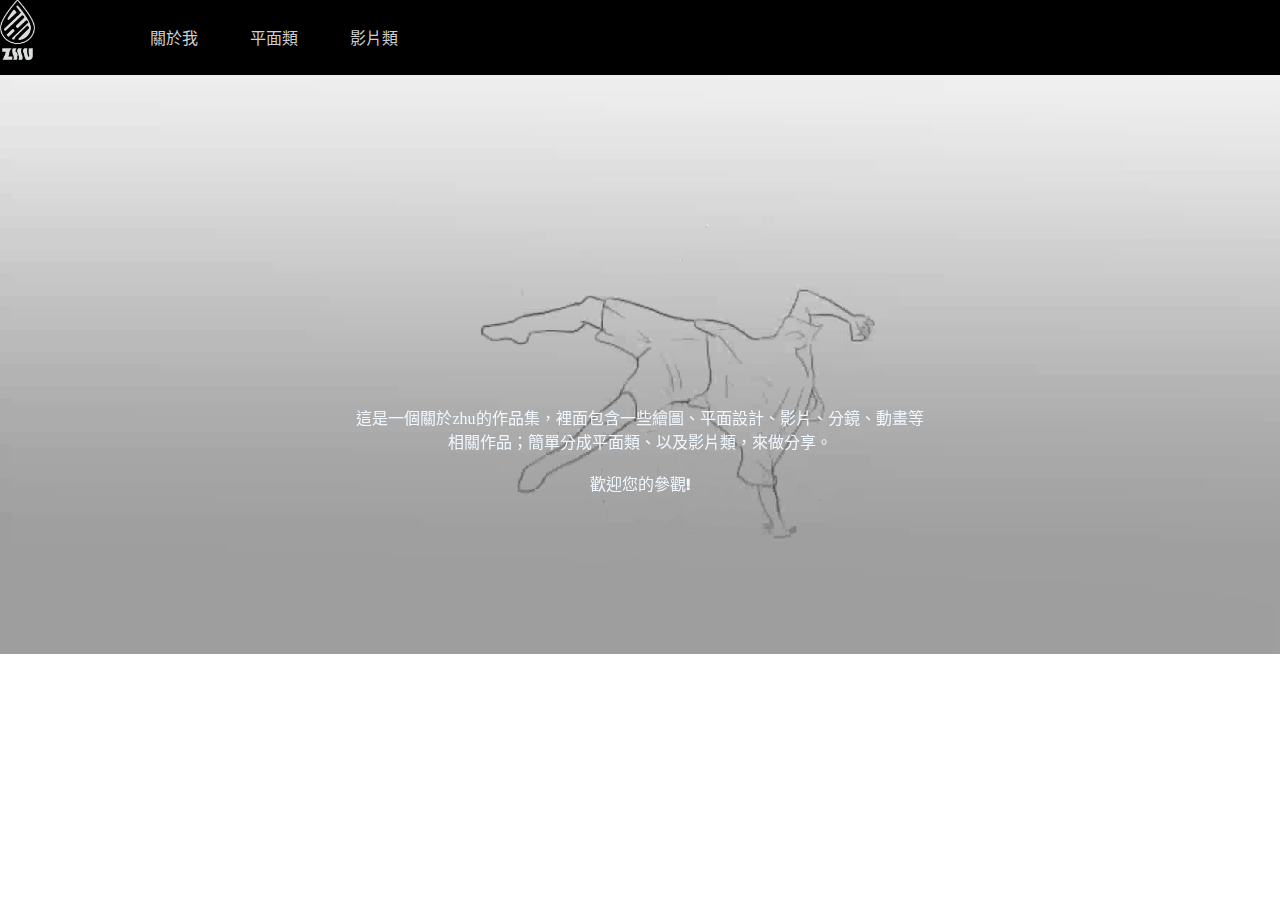
<file: index.html>
<!DOCTYPE html>
<html lang="zh-TW">

<head>
    <meta charset="UTF-8">
    <meta http-equiv="X-UA-Compatible" content="IE=edge">
    <meta name="viewport" content="width=device-width, initial-scale=1.0">
    <title>Document</title>
    <link rel="stylesheet" href="styles.css">
    <link href="https://cdn.jsdelivr.net/npm/bootstrap@5.1.3/dist/css/bootstrap.min.css" rel="stylesheet"
        integrity="sha384-1BmE4kWBq78iYhFldvKuhfTAU6auU8tT94WrHftjDbrCEXSU1oBoqyl2QvZ6jIW3" crossorigin="anonymous">

    <link rel="preconnect" href="https://fonts.googleapis.com">
    <link rel="preconnect" href="https://fonts.gstatic.com" crossorigin>
    <link href="https://fonts.googleapis.com/css2?family=Kablammo&family=Russo+One&display=swap" rel="stylesheet">
</head>

<body>
    <div style="width:100vw;height:75px;background-color: #000;" class="st">
        <a class="btn" href="index.html"> <img src="p/logo.png" alt="Button Image"></a>
        <a class="bt1" href="index01.html">關於我</a>
        <a class="bt2" href="index02.html">平面類</a>
        <a class="bt3" href="index03.html">影片類</a>

    </div>
    <header>
        <video class=" hd-video" src="p/000.mp4" autoplay muted loop playsinline></video>
        <div class="subtitle">這是一個關於zhu的作品集，裡面包含一些繪圖、平面設計、影片、分鏡、動畫等<br>相關作品；簡單分成平面類、以及影片類，來做分享。<br><br>
            <div class="f"><font-size="10">歡迎您的參觀!</div>
        </div>
    </header>


    <script src="https://cdn.jsdelivr.net/npm/bootstrap@5.1.3/dist/js/bootstrap.bundle.min.js"
        integrity="sha384-ka7Sk0Gln4gmtz2MlQnikT1wXgYsOg+OMhuP+IlRH9sENBO0LRn5q+8nbTov4+1p"
        crossorigin="anonymous"></script>
</body>

</html>
</file>
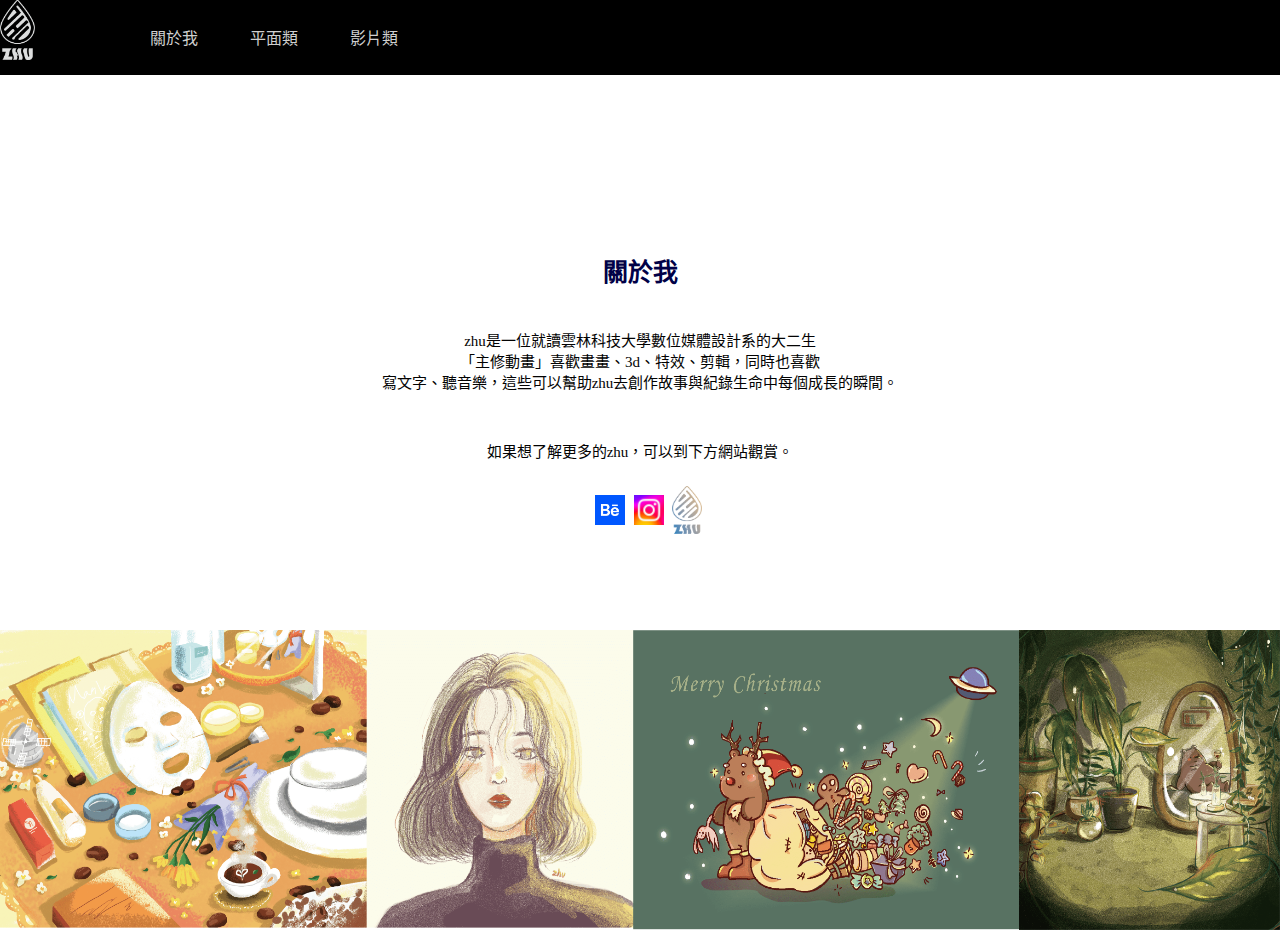
<file: index01.html>
<!DOCTYPE html>
<html lang="zh-TW">

<head>
    <meta charset="UTF-8">
    <meta http-equiv="X-UA-Compatible" content="IE=edge">
    <meta name="viewport" content="width=device-width, initial-scale=1.0">
    <title>Document</title>
    <link rel="stylesheet" href="styles01.css">
    <link href="https://cdn.jsdelivr.net/npm/bootstrap@5.1.3/dist/css/bootstrap.min.css" rel="stylesheet"
        integrity="sha384-1BmE4kWBq78iYhFldvKuhfTAU6auU8tT94WrHftjDbrCEXSU1oBoqyl2QvZ6jIW3" crossorigin="anonymous">

    <link rel="preconnect" href="https://fonts.googleapis.com">
    <link rel="preconnect" href="https://fonts.gstatic.com" crossorigin>

</head>

<body>
    <div style="width:100vw;height:75px;background-color: #000;" class="st">
        <a class="btn" href="index.html"> <img src="p/logo.png" alt="Button Image"></a>
        <a class="bt1" href="index01.html">關於我</a>
        <a class="bt2" href="index02.html">平面類</a>
        <a class="bt3" href="index03.html">影片類</a>
    </div>

    <header>
        <div class="subtitle">關於我</div>
        <div class="w">zhu是一位就讀雲林科技大學數位媒體設計系的大二生<br>「主修動畫」喜歡畫畫、3d、特效、剪輯，同時也喜歡<br>寫文字、聽音樂，這些可以幫助zhu去創作故事與紀錄生命中每個成長的瞬間。
        </div>
        <div class="w1">如果想了解更多的zhu，可以到下方網站觀賞。</div>
        <a class="behan" href="https://www.behance.net/qup35j6073cc42"> <img src="p/下載.png" alt="Button Image"></a>
        <a class="ig" href="https://www.instagram.com/zhudraw/"> <img src="p/unnamed.png" alt="Button Image"></a>
        <a class="zhu" href="index.html"> <img src="p/logo1.png" alt="Button Image"></a>

        <img src="p/未命名-1.png" alt="Button Image" class="photo">
    </header>


    <script src="https://cdn.jsdelivr.net/npm/bootstrap@5.1.3/dist/js/bootstrap.bundle.min.js"
        integrity="sha384-ka7Sk0Gln4gmtz2MlQnikT1wXgYsOg+OMhuP+IlRH9sENBO0LRn5q+8nbTov4+1p"
        crossorigin="anonymous"></script>
</body>

</html>
</file>
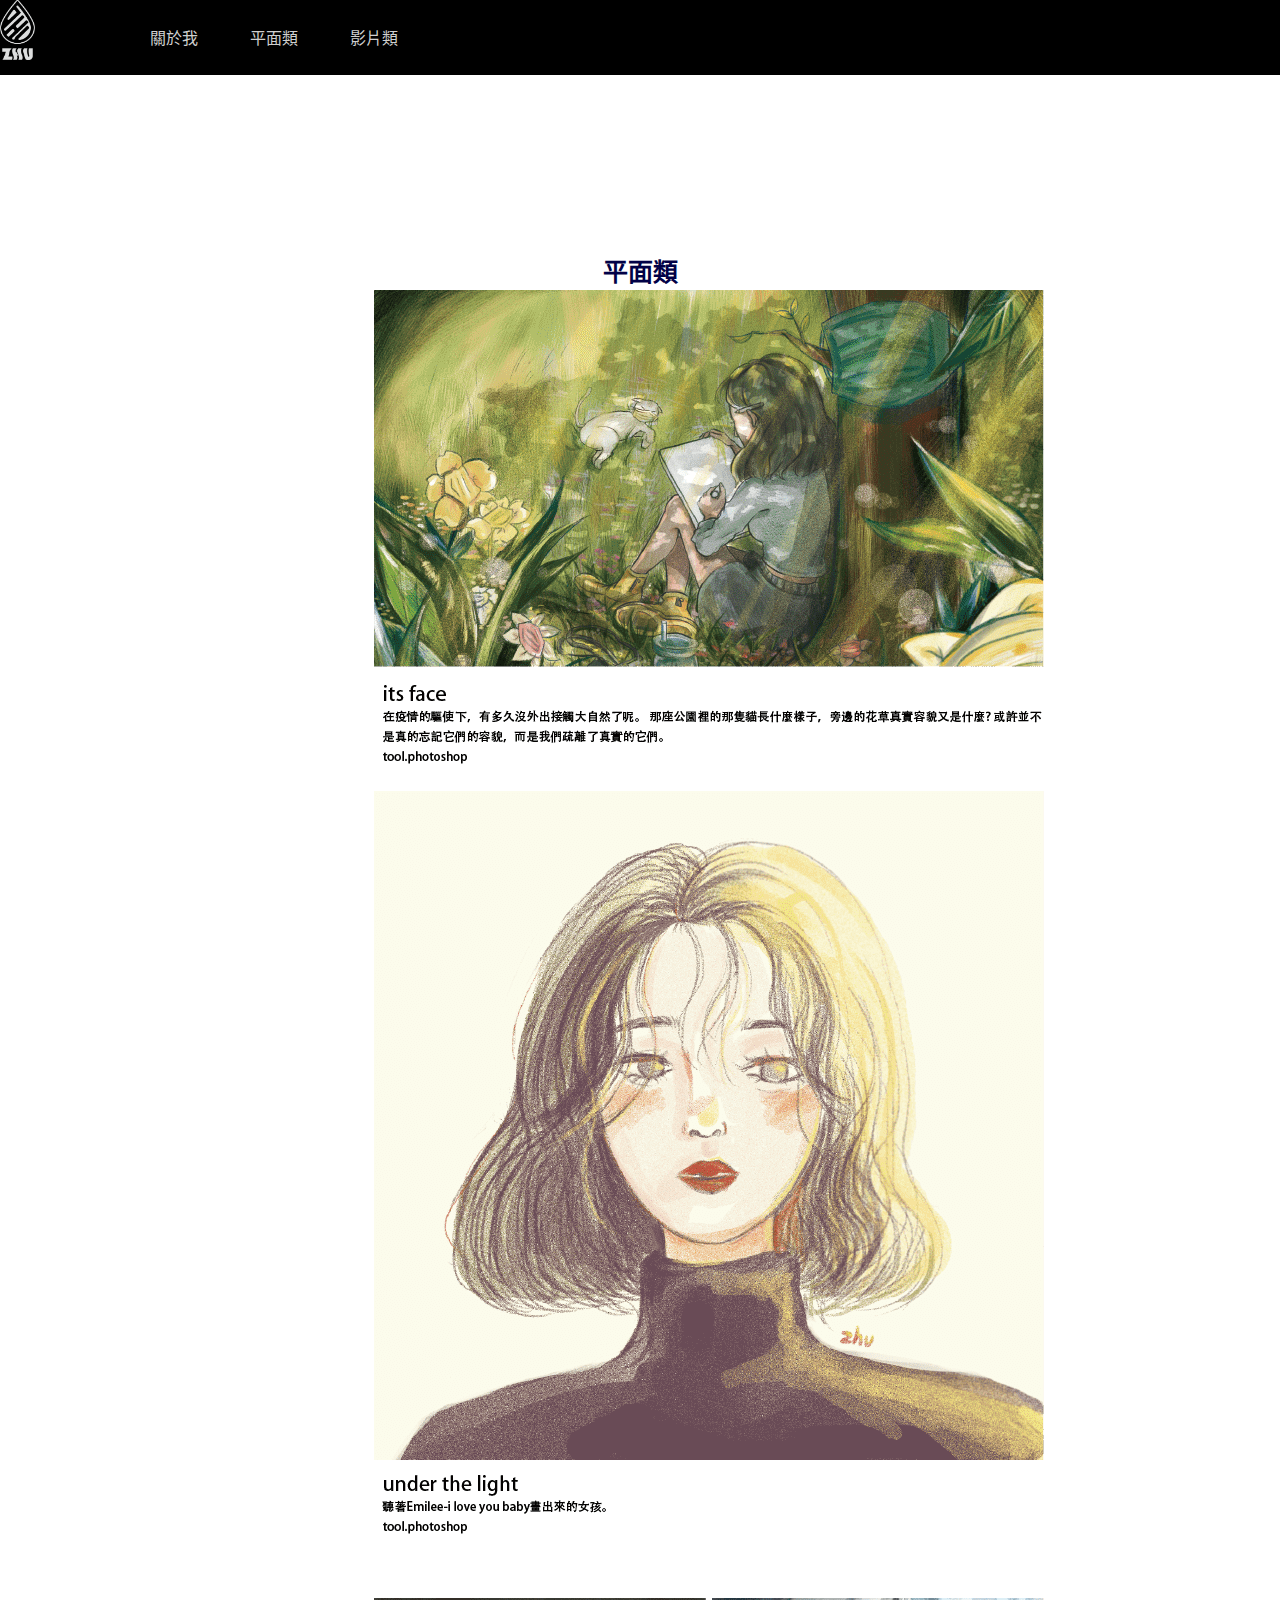
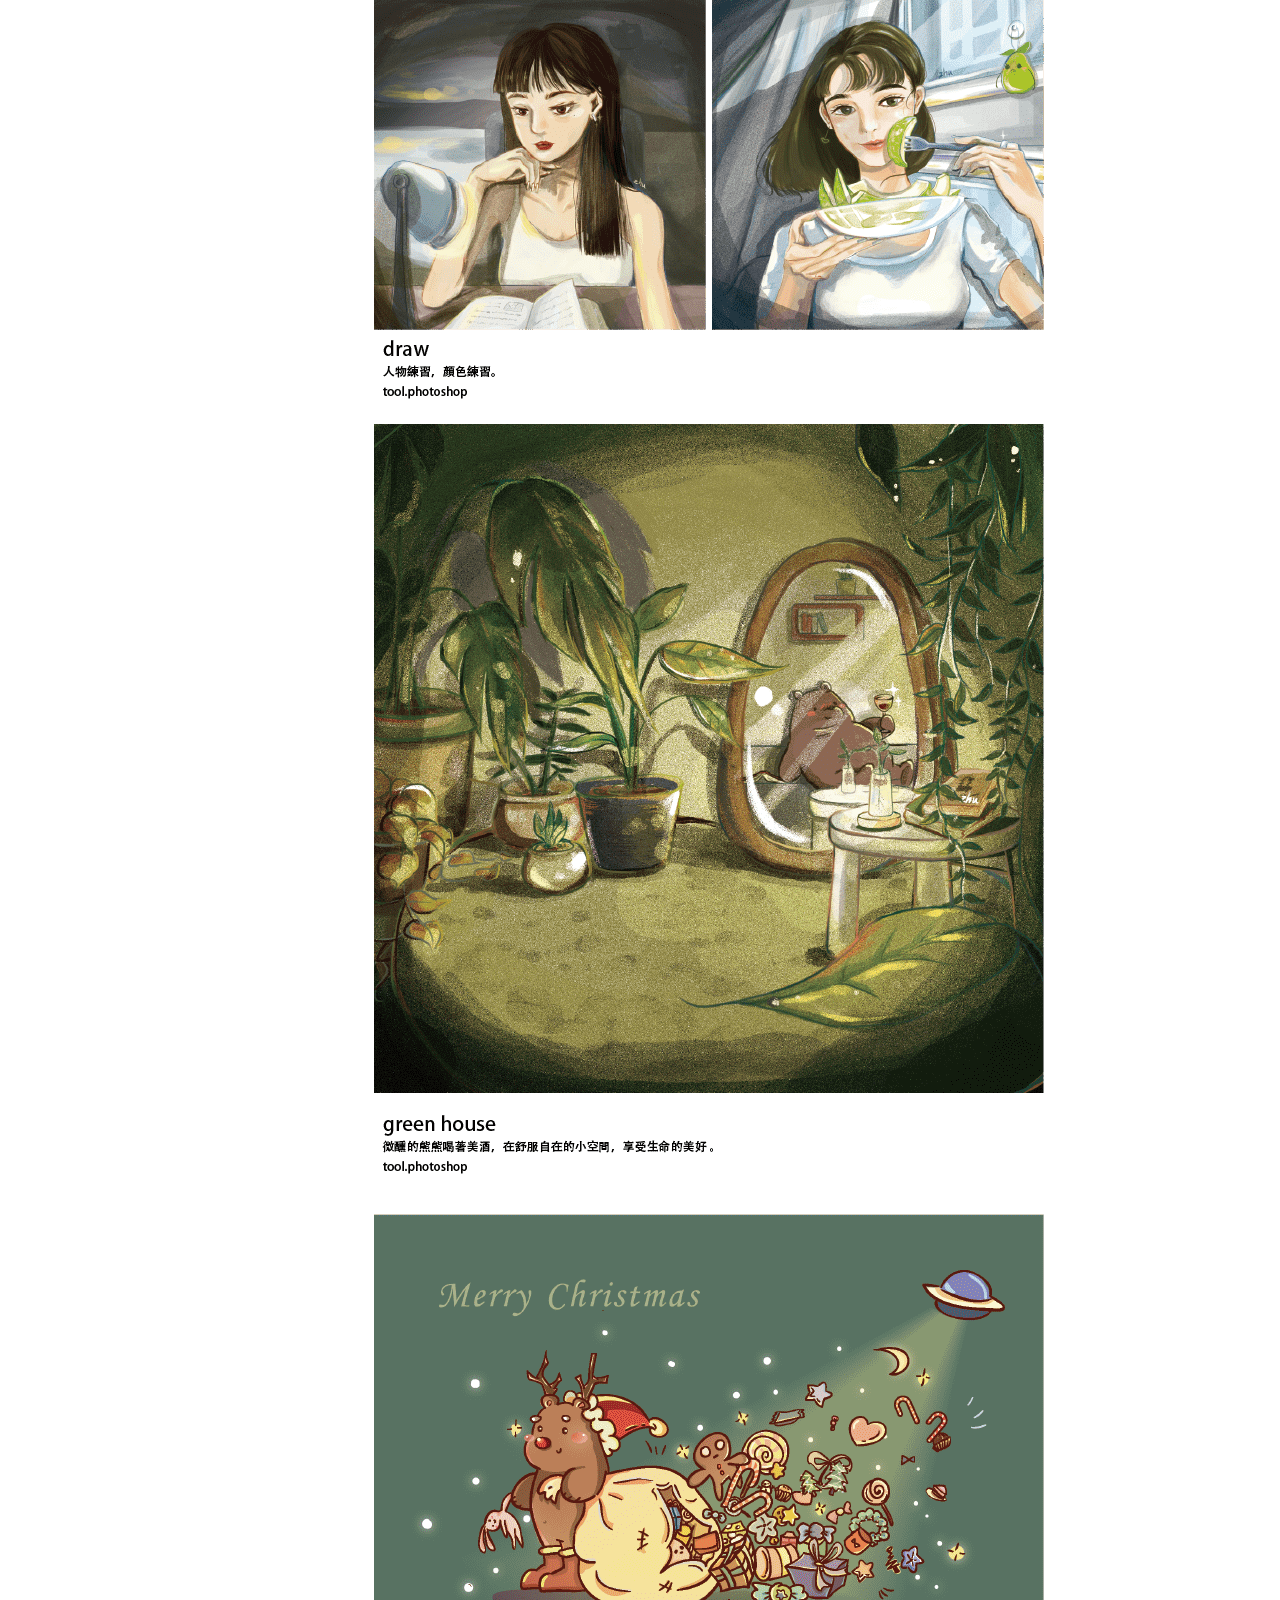
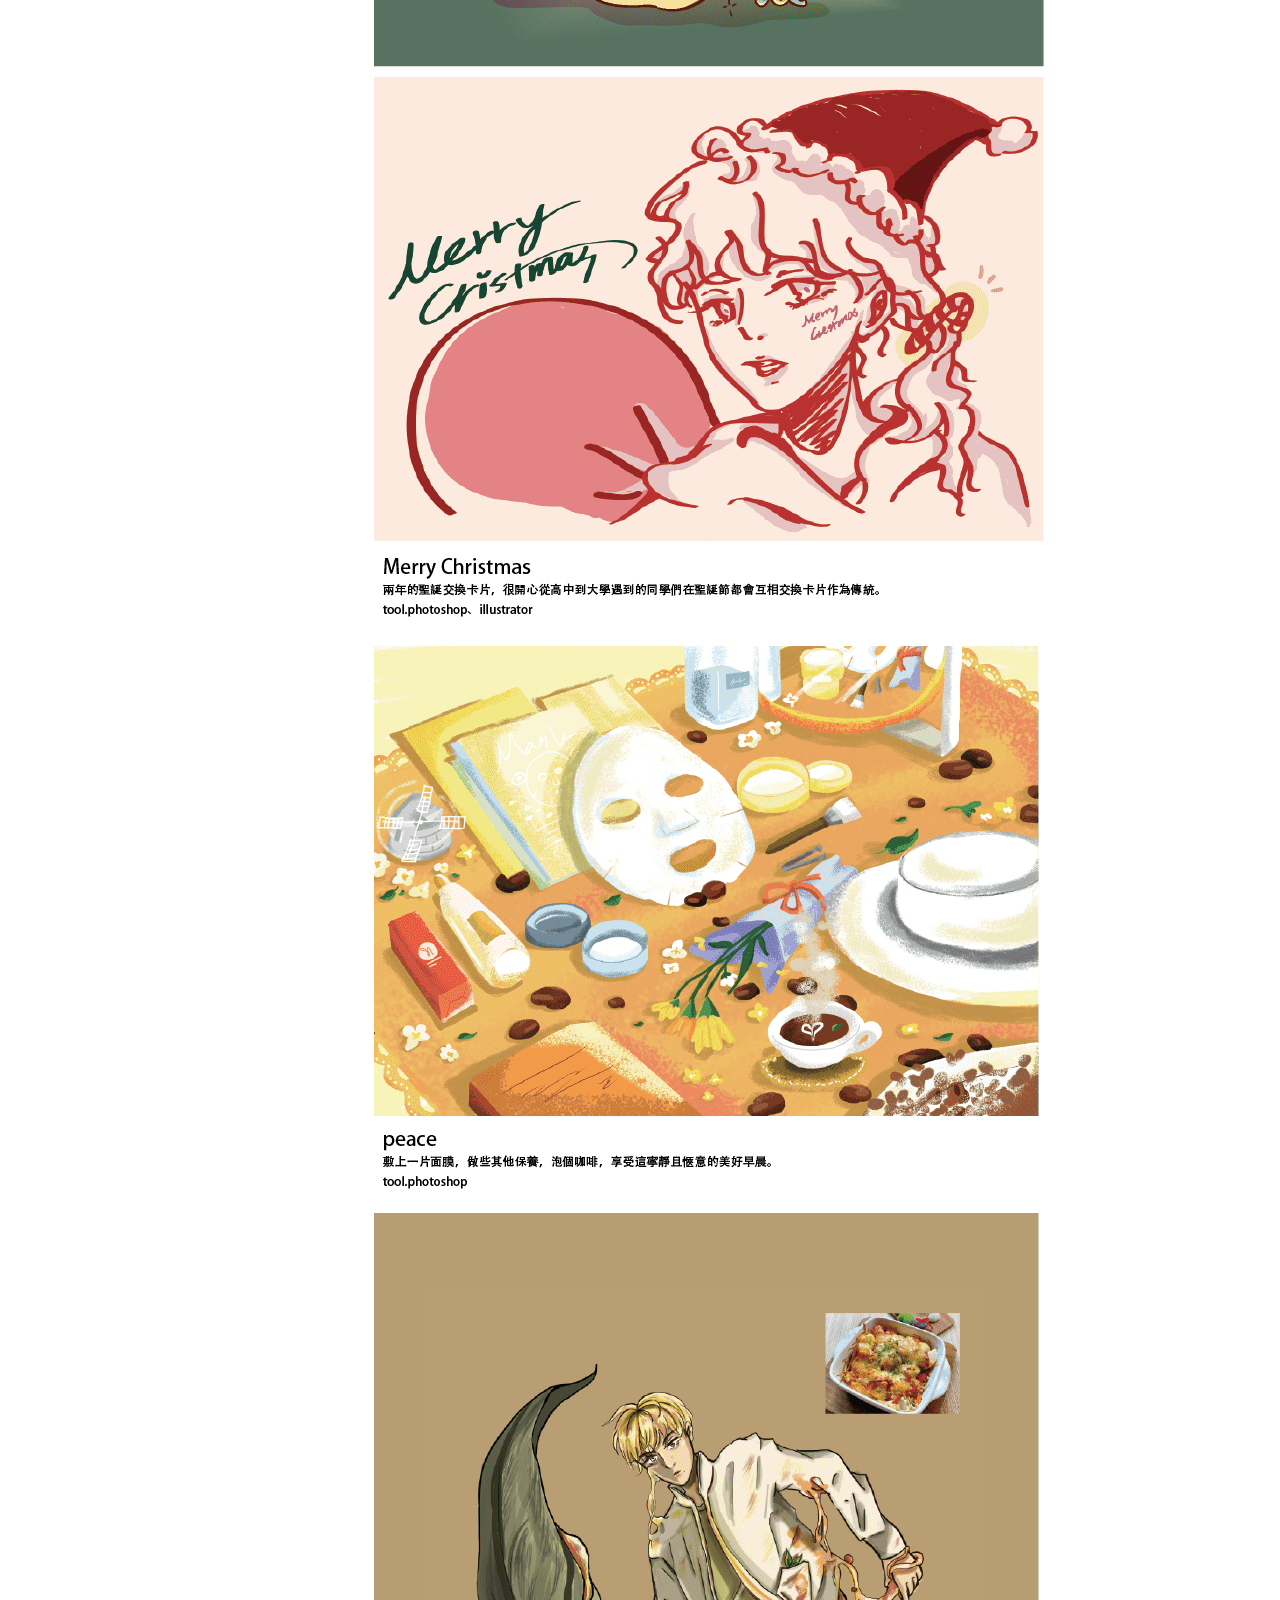
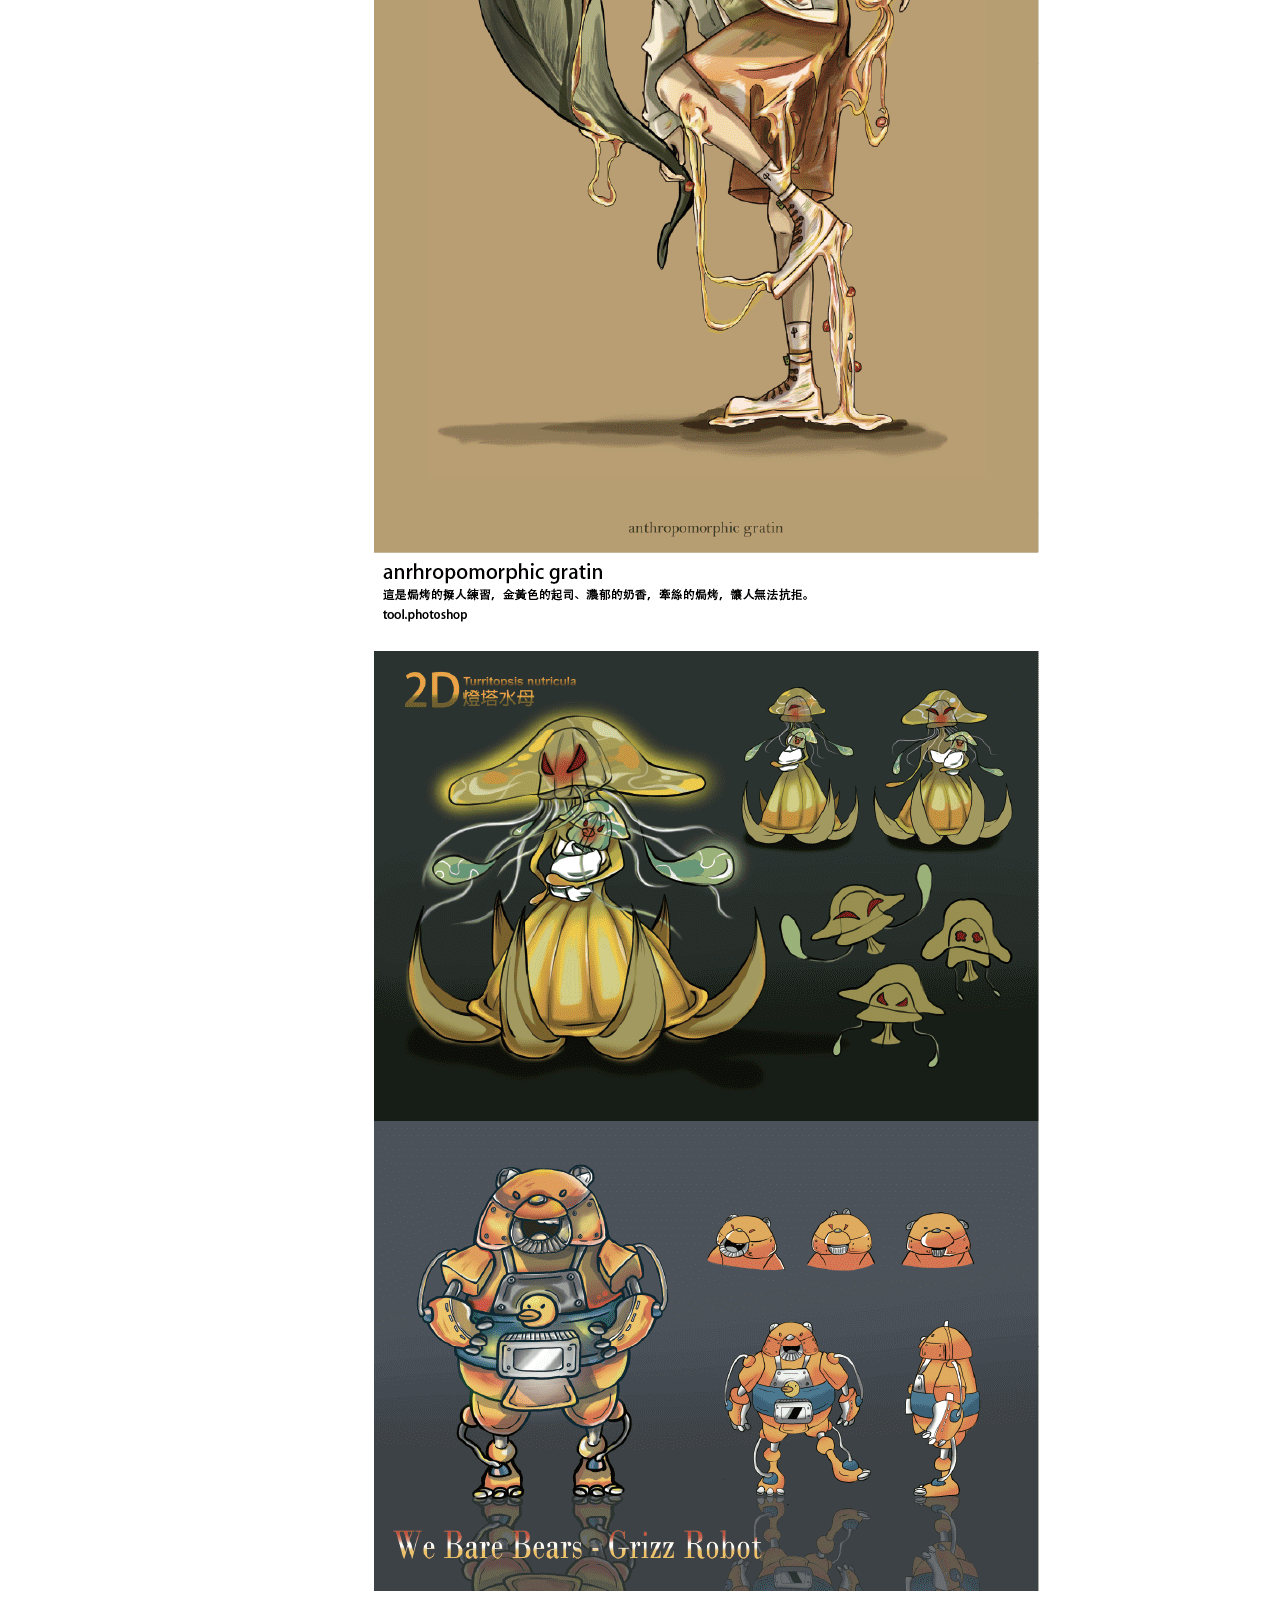
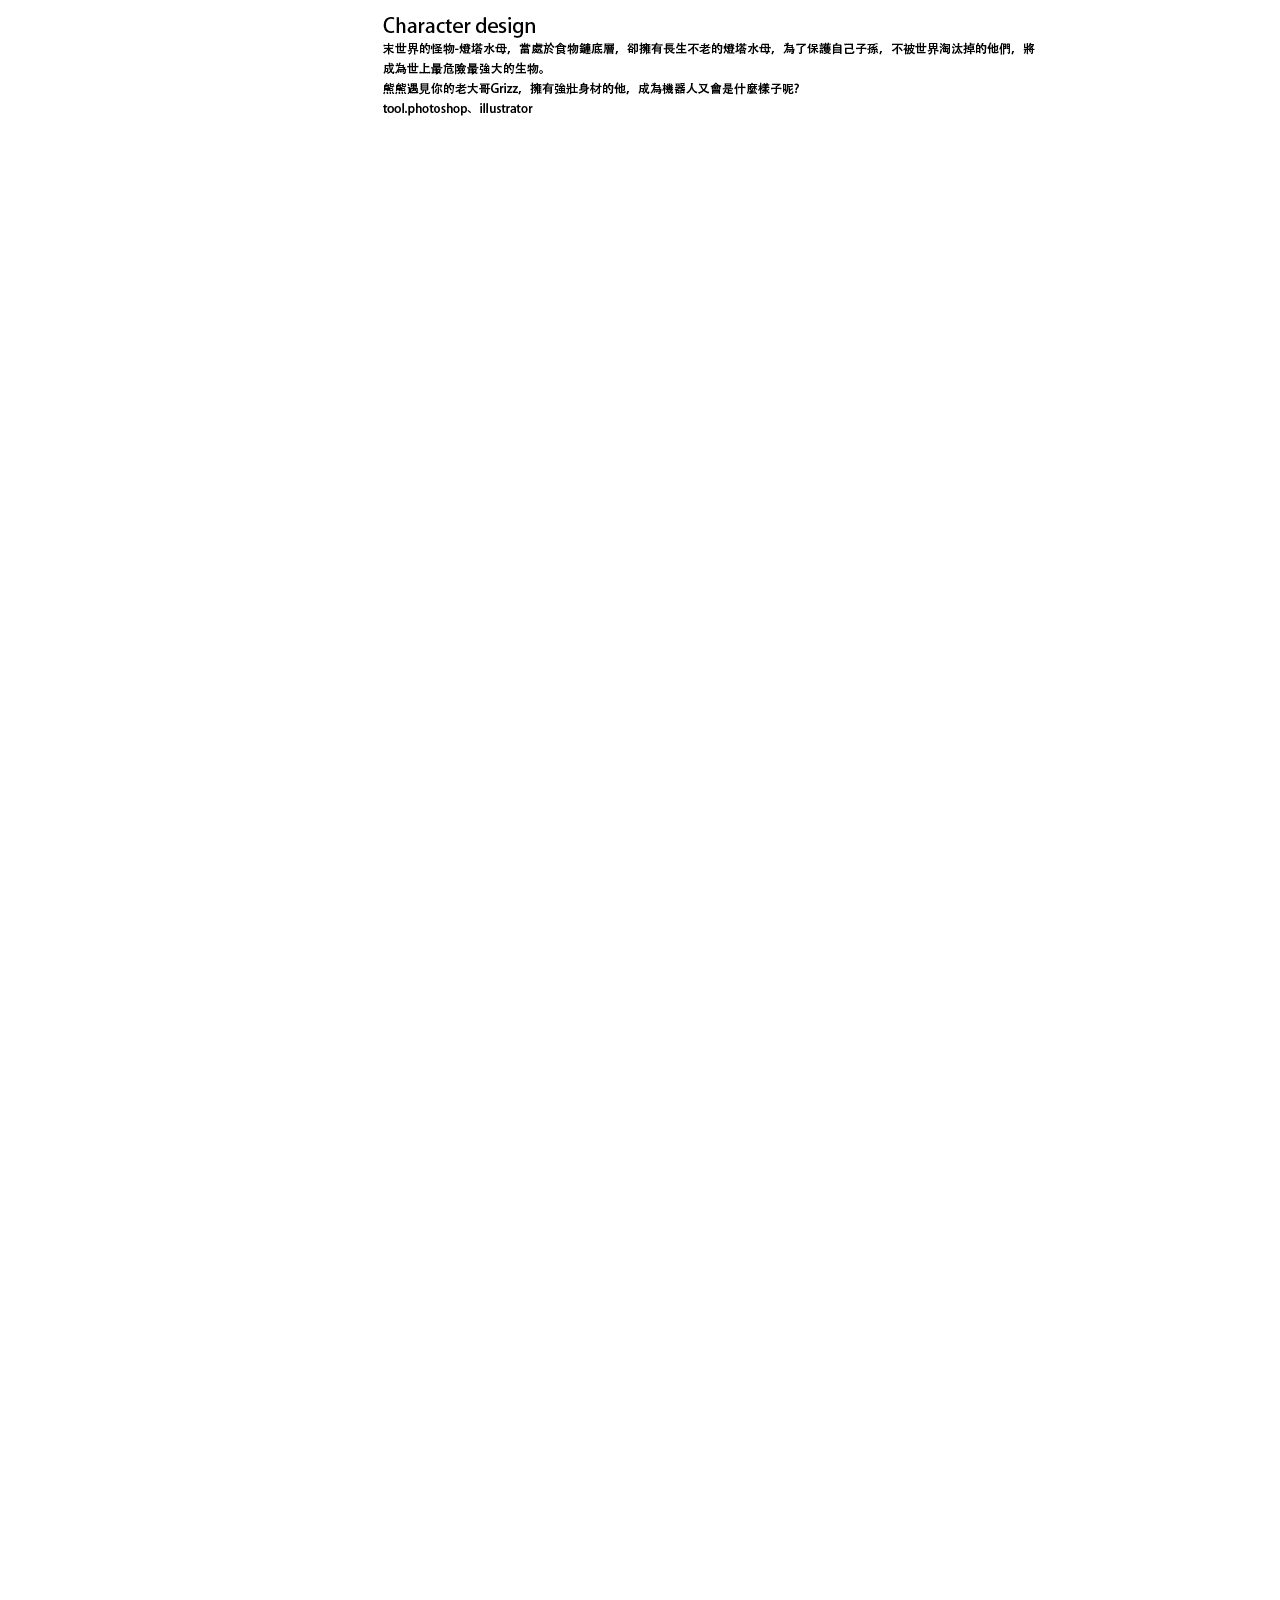
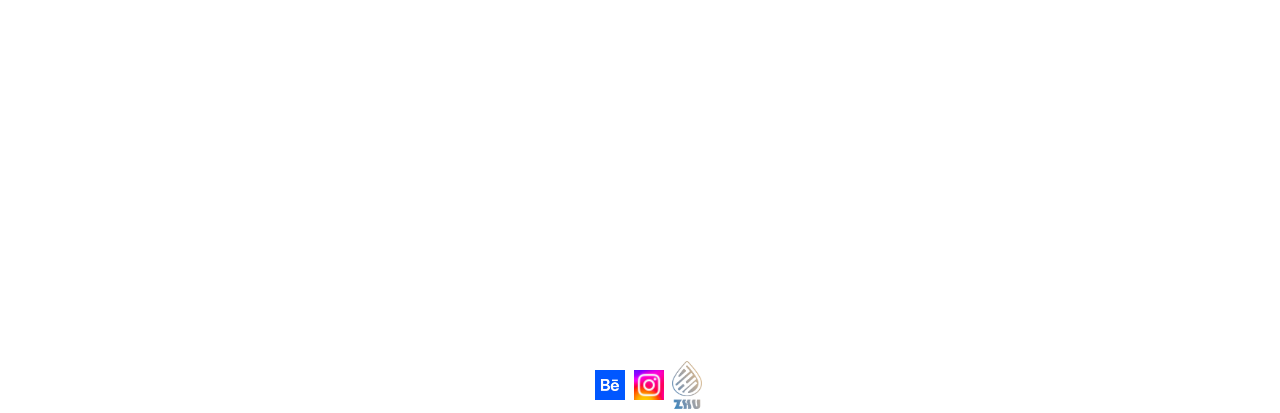
<file: index02.html>
<!DOCTYPE html>
<html lang="zh-TW">

<head>
    <meta charset="UTF-8">
    <meta http-equiv="X-UA-Compatible" content="IE=edge">
    <meta name="viewport" content="width=device-width, initial-scale=1.0">
    <title>Document</title>
    <link rel="stylesheet" href="styles02.css">
    <link href="https://cdn.jsdelivr.net/npm/bootstrap@5.1.3/dist/css/bootstrap.min.css" rel="stylesheet"
        integrity="sha384-1BmE4kWBq78iYhFldvKuhfTAU6auU8tT94WrHftjDbrCEXSU1oBoqyl2QvZ6jIW3" crossorigin="anonymous">

    <link rel="preconnect" href="https://fonts.googleapis.com">
    <link rel="preconnect" href="https://fonts.gstatic.com" crossorigin>
    <link href="https://fonts.googleapis.com/css2?family=Kablammo&family=Russo+One&display=swap" rel="stylesheet">
</head>

<body>
    <div style="width:100vw;height:75px;background-color: #000;" class="st">
        <a class="btn" href="index.html"> <img src="p/logo.png" alt="Button Image"></a>
        <a class="bt1" href="index01.html">關於我</a>
        <a class="bt2" href="index02.html">平面類</a>
        <a class="bt3" href="index03.html">影片類</a>
    </div>

    <header>
        <div class="subtitle">平面類</div>
        </div>
        <a class="a"><img src="p/平面類_工作區域 1_工作區域 1.png" alt="Button Image"></a>
        <div id="back-to-top">↑</div>

        <script>
            window.onscroll = function () { scrollFunction() };

            function scrollFunction() {
                if (document.body.scrollTop > 20 || document.documentElement.scrollTop > 20) {
                    document.getElementById("back-to-top").style.display = "block";
                } else {
                    document.getElementById("back-to-top").style.display = "none";
                }
            }

            document.getElementById("back-to-top").addEventListener("click", function () {
                document.body.scrollTop = 0; // For Safari
                document.documentElement.scrollTop = 0; // For Chrome, Firefox, IE and Opera
            });
        </script>
        <a class="behan" href="https://www.behance.net/qup35j6073cc42"> <img src="p/下載.png" alt="Button Image"></a>
        <a class="ig" href="https://www.instagram.com/zhudraw/"> <img src="p/unnamed.png" alt="Button Image"></a>
        <a class="zhu" href="index.html"> <img src="p/logo1.png" alt="Button Image"></a>

    </header>


    <script src="https://cdn.jsdelivr.net/npm/bootstrap@5.1.3/dist/js/bootstrap.bundle.min.js"
        integrity="sha384-ka7Sk0Gln4gmtz2MlQnikT1wXgYsOg+OMhuP+IlRH9sENBO0LRn5q+8nbTov4+1p"
        crossorigin="anonymous"></script>
</body>

</html>
</file>
<file: styles.css>
/* 置中 */
* {
    box-sizing: border-box;
    margin: 0;
    padding: 0;
}

/* 底 */
header {
    background-color: rgb(0, 0, 0);
    margin: 0 auto;
}

/* 影片 */
.hd-video {
    display: flex;
    width: 100vw;
    margin: 0 auto;
}

/* 滑桿 */
body::-webkit-scrollbar {
    display: none;
}

/* 主視 */
.btn {
    position: absolute;
}

.btn img {
    width: 35px;
    height: 60px;
    top: 10px;
    left: 20px;
}


/* 關於我 */
.bt1 {
    position: absolute;
    top: 25px;
    left: 150px;
    color: rgb(207, 207, 207);
    /* Set the initial text color to white */
    text-decoration: none;
    /* Remove the default underline */
}

.bt1:hover {
    color: white;
    text-decoration: underline;
    /* Add underline on hover */
}

/* 平面 */
.bt2 {
    position: absolute;
    top: 25px;
    left: 250px;
    color: rgb(207, 207, 207);
    /* Set the initial text color to white */
    text-decoration: none;
    /* Remove the default underline */
}

.bt2:hover {
    color: white;
    text-decoration: underline;
    /* Add underline on hover */
}

/* 影片 */
.bt3 {
    position: absolute;
    top: 25px;
    left: 350px;
    color: rgb(207, 207, 207);
    /* Set the initial text color to white */
    text-decoration: none;
    /* Remove the default underline */
}

.bt3:hover {
    color: white;
    text-decoration: underline;
    /* Add underline on hover */
}




/* 最上面那塊 */
.st {
    position: fixed;
    top: 0;
    left: 0;
    z-index: 1;
    /* Increase the z-index value */
}

.hd-video {


    display: flex;
    width: 100vw;
    margin: 0 auto;
    z-index: 0;
    /* Decrease the z-index value */
}

/* 字幕動畫 */
@keyframes fade-in {
    0% {
        opacity: 0;
        transform: translate(-50%, -50%);
    }

    100% {
        opacity: 1;
        transform: translate(-50%, -50%);
    }
}

/* 介紹 */
.subtitle {
    position: fixed;
    top: 50%;
    left: 50%;
    transform: translate(-50%, -50%);
    animation: fade-in 3s ease-in;
    color: aliceblue;
    display: table-cell;
    vertical-align: middle;
    text-align: center;
}

/* 字體 */
.f {
    font-family: 'Kablammo', cursive;
    font-family: 'Russo One', sans-serif;
}
</file>
<file: styles01.css>
/* 置中 */
* {
    box-sizing: border-box;
    margin: 0;
    padding: 0;
}

/* 底 */
header {
    background-color: rgb(0, 0, 0);
    margin: 0 auto;
}

/* 影片 */
.hd-video {
    display: flex;
    width: 100vw;
    margin: 0 auto;
}

/* 滑桿 */
body::-webkit-scrollbar {
    display: none;
}

/* 主視 */
.btn {
    position: absolute;
}

.btn img {
    width: 35px;
    height: 60px;
    top: 10px;
    left: 20px;
}


/* 關於我 */
.bt1 {
    position: absolute;
    top: 25px;
    left: 150px;
    color: rgb(207, 207, 207);
    /* Set the initial text color to white */
    text-decoration: none;
    /* Remove the default underline */
}

.bt1:hover {
    color: white;
    text-decoration: underline;
    /* Add underline on hover */
}

/* 平面 */
.bt2 {
    position: absolute;
    top: 25px;
    left: 250px;
    color: rgb(207, 207, 207);
    /* Set the initial text color to white */
    text-decoration: none;
    /* Remove the default underline */
}

.bt2:hover {
    color: white;
    text-decoration: underline;
    /* Add underline on hover */
}

/* 影片 */
.bt3 {
    position: absolute;
    top: 25px;
    left: 350px;
    color: rgb(207, 207, 207);
    /* Set the initial text color to white */
    text-decoration: none;
    /* Remove the default underline */
}

.bt3:hover {
    color: white;
    text-decoration: underline;
    /* Add underline on hover */
}


/* 最上面那塊 */
.st {
    position: fixed;
    top: 0;
    left: 0;
    z-index: 1;
    /* Increase the z-index value */
}



/* 字幕動畫 */
@keyframes fade-in {
    0% {
        opacity: 0;
        transform: translate(-50%, -50%);
    }

    100% {
        opacity: 1;
        transform: translate(-50%, -50%);
    }
}

/* 介紹 */
.subtitle {
    position: absolute;
    top: 30%;
    left: 50%;
    transform: translate(-50%, -50%);
    /* animation: fade-in 3s ease-in; */
    display: table-cell;
    vertical-align: middle;
    text-align: center;
    font-size: 25px;
    color: rgb(1, 1, 71);
    font-weight: bold;
}

.w {
    position: absolute;
    top: 40%;
    left: 50%;
    transform: translate(-50%, -50%);
    animation: fade-in 2s ease-in;
    display: table-cell;
    vertical-align: middle;
    text-align: center;
    font-size: 15px;
    color: rgb(2, 2, 2);
}

.w1 {
    position: absolute;
    top: 50%;
    left: 50%;
    transform: translate(-50%, -50%);
    animation: fade-in 2s ease-in;
    display: table-cell;
    vertical-align: middle;
    text-align: center;
    font-size: 15px;
    color: rgb(2, 2, 2);
}

.behan {
    position: absolute;
    top: 55%;
    left: 46.5%;
}

.behan img {
    width: 30px;
    height: 30px;

}

.ig {
    position: absolute;
    top: 55%;
    left: 49.5%;
}

.ig img {
    width: 30px;
    height: 30px;

}

.zhu {
    position: absolute;
    top: 54%;
    left: 52.5%;
}

.zhu img {
    width: 30px;
    height: 48px;

}

.photo {
    position: absolute;
    top: 70%;
    left: 0%;
    width: 100vw;
    height: 300px;
    animation: fade-in 3s ease-in;
}



@keyframes fade-in {
    0% {
        opacity: 0;
    }

    100% {
        opacity: 1;
    }
}
</file>
<file: styles02.css>
/* 置中 */
* {
    box-sizing: border-box;
    margin: 0;
    padding: 0;
}

/* 底 */
header {
    background-color: rgb(0, 0, 0);
    margin: 0 auto;
}


/* 滑桿 */
body::-webkit-scrollbar {
    display: none;
}

/* 主視 */
.btn {
    position: absolute;
}

.btn img {
    width: 35px;
    height: 60px;
    top: 10px;
    left: 20px;
}


/* 關於我 */
.bt1 {
    position: absolute;
    top: 25px;
    left: 150px;
    color: rgb(207, 207, 207);
    /* Set the initial text color to white */
    text-decoration: none;
    /* Remove the default underline */
}

.bt1:hover {
    color: white;
    text-decoration: underline;
    /* Add underline on hover */
}

/* 平面 */
.bt2 {
    position: absolute;
    top: 25px;
    left: 250px;
    color: rgb(207, 207, 207);
    /* Set the initial text color to white */
    text-decoration: none;
    /* Remove the default underline */
}

.bt2:hover {
    color: white;
    text-decoration: underline;
    /* Add underline on hover */
}

/* 影片 */
.bt3 {
    position: absolute;
    top: 25px;
    left: 350px;
    color: rgb(207, 207, 207);
    /* Set the initial text color to white */
    text-decoration: none;
    /* Remove the default underline */
}

.bt3:hover {
    color: white;
    text-decoration: underline;
    /* Add underline on hover */
}




/* 最上面那塊 */
.st {
    position: fixed;
    top: 0;
    left: 0;
    z-index: 1;
    /* Increase the z-index value */
}

.hd-video {


    display: flex;
    width: 100vw;
    margin: 0 auto;
    z-index: 0;
    /* Decrease the z-index value */
}

/* 字幕動畫 */
@keyframes fade-in {
    0% {
        opacity: 0;
        transform: translate(-50%, -50%);
    }

    100% {
        opacity: 1;
        transform: translate(-50%, -50%);
    }
}

/* 介紹 */
.subtitle {
    position: absolute;
    top: 30%;
    left: 50%;
    transform: translate(-50%, -50%);
    /* animation: fade-in 3s ease-in; */
    display: table-cell;
    vertical-align: middle;
    text-align: center;
    font-size: 25px;
    color: rgb(1, 1, 71);
    font-weight: bold;
}

/* 疫情 */
.a {
    position: absolute;
    top: 10%;
    left: 22.5%;

}

/* 回到頂部 */
#back-to-top {
    display: none;
    position: fixed;
    bottom: 20px;
    right: 20px;
    width: 50px;
    height: 50px;
    border-radius: 50%;
    background-color: #333;
    color: #fff;
    text-align: center;
    line-height: 50px;
    font-size: 20px;
    cursor: pointer;
}

.behan {
    position: absolute;
    top: 930%;
    left: 46.5%;
}

.behan img {
    width: 30px;
    height: 30px;

}

.ig {
    position: absolute;
    top: 930%;
    left: 49.5%;
}

.ig img {
    width: 30px;
    height: 30px;

}

.zhu {
    position: absolute;
    top: 929%;
    left: 52.5%;
}

.zhu img {
    width: 30px;
    height: 48px;

}
</file>
